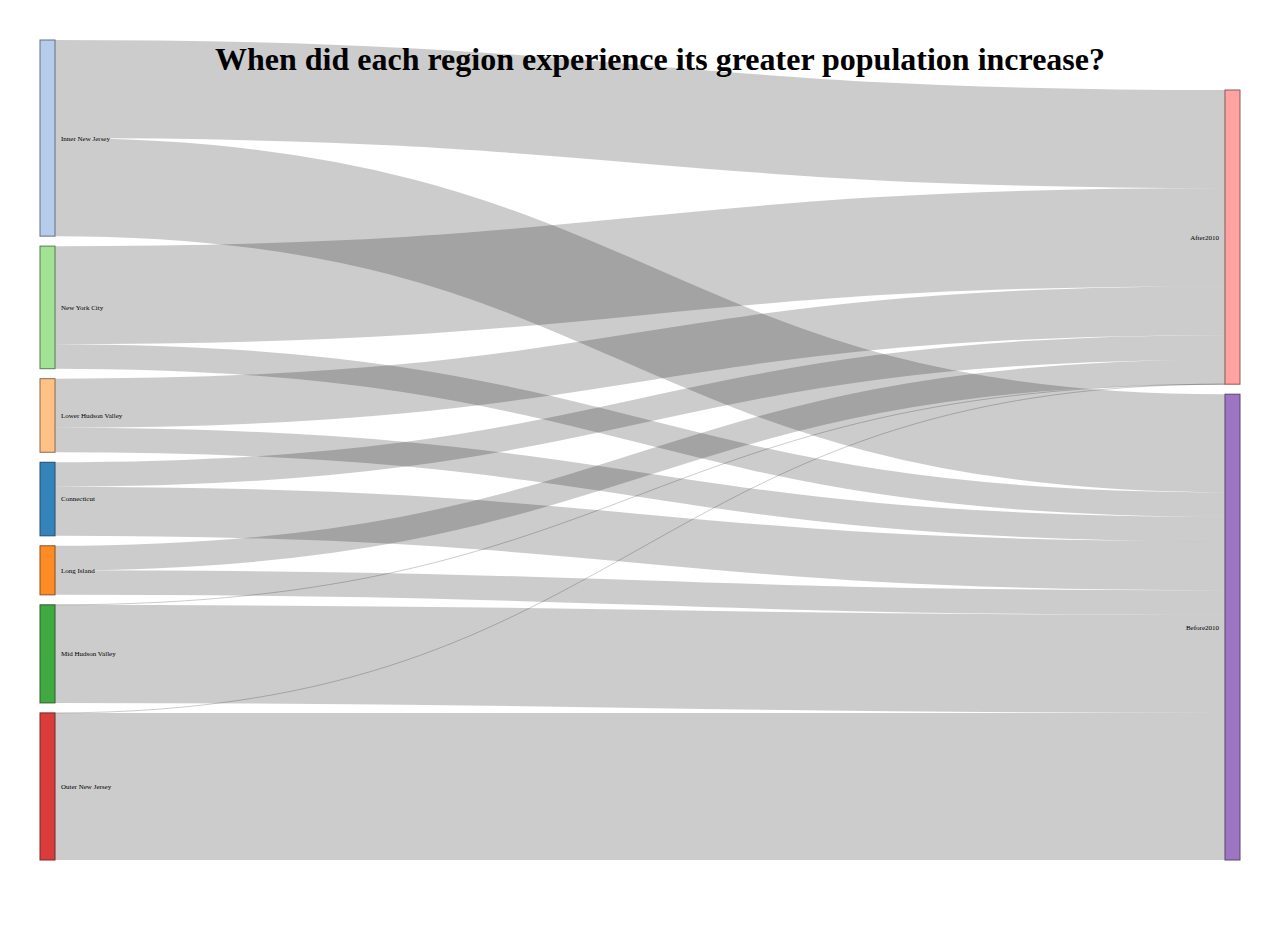
<file: assigments/SankeyDiagram2.html>
<!DOCTYPE html>
<html>
<head> 
<head>
<meta charset="utf-8" />
<script src="[data-uri]"></script>
<script src="[data-uri]"></script>
<script src="[data-uri]"></script>
<script src="[data-uri]"></script>

</head>
<div> 
  <h1 align=center>When did each region experience its greater population increase?</H1>
  </div>
<body style="background-color:white;">
<div id="htmlwidget_container">
  <div id="htmlwidget-7165d39eff0f228e276c" style="width:960px;height:500px;" class="sankeyNetwork html-widget"></div>
</div>
<script type="application/json" data-for="htmlwidget-7165d39eff0f228e276c">{"x":{"links":{"source":[0,2,1,4,3,5,6,0,1,3,2,5,4,6],"target":[7,7,7,7,7,7,7,8,8,8,8,8,8,8],"value":[1,1,4,0,2,4,0,2,4,1,1,1,4,6]},"nodes":{"name":["Connecticut","Inner New Jersey","Long Island","Lower Hudson Valley","Mid Hudson Valley","New York City","Outer New Jersey","After2010","Before2010"],"group":["Connecticut","Inner New Jersey","Long Island","Lower Hudson Valley","Mid Hudson Valley","New York City","Outer New Jersey","After2010","Before2010"]},"options":{"NodeID":"name","NodeGroup":"name","LinkGroup":null,"colourScale":"d3.scaleOrdinal(d3.schemeCategory20);","fontSize":7,"fontFamily":"Gill Sans","nodeWidth":15,"nodePadding":10,"units":"counties","margin":{"top":null,"right":null,"bottom":null,"left":null},"iterations":32,"sinksRight":true}},"evals":[],"jsHooks":[]}</script>
<script type="application/htmlwidget-sizing" data-for="htmlwidget-7165d39eff0f228e276c">{"viewer":{"width":450,"height":350,"padding":20,"fill":true},"browser":{"width":960,"height":700,"padding":20,"fill":true}}</script>

 
  </body>
</html>
</file>
